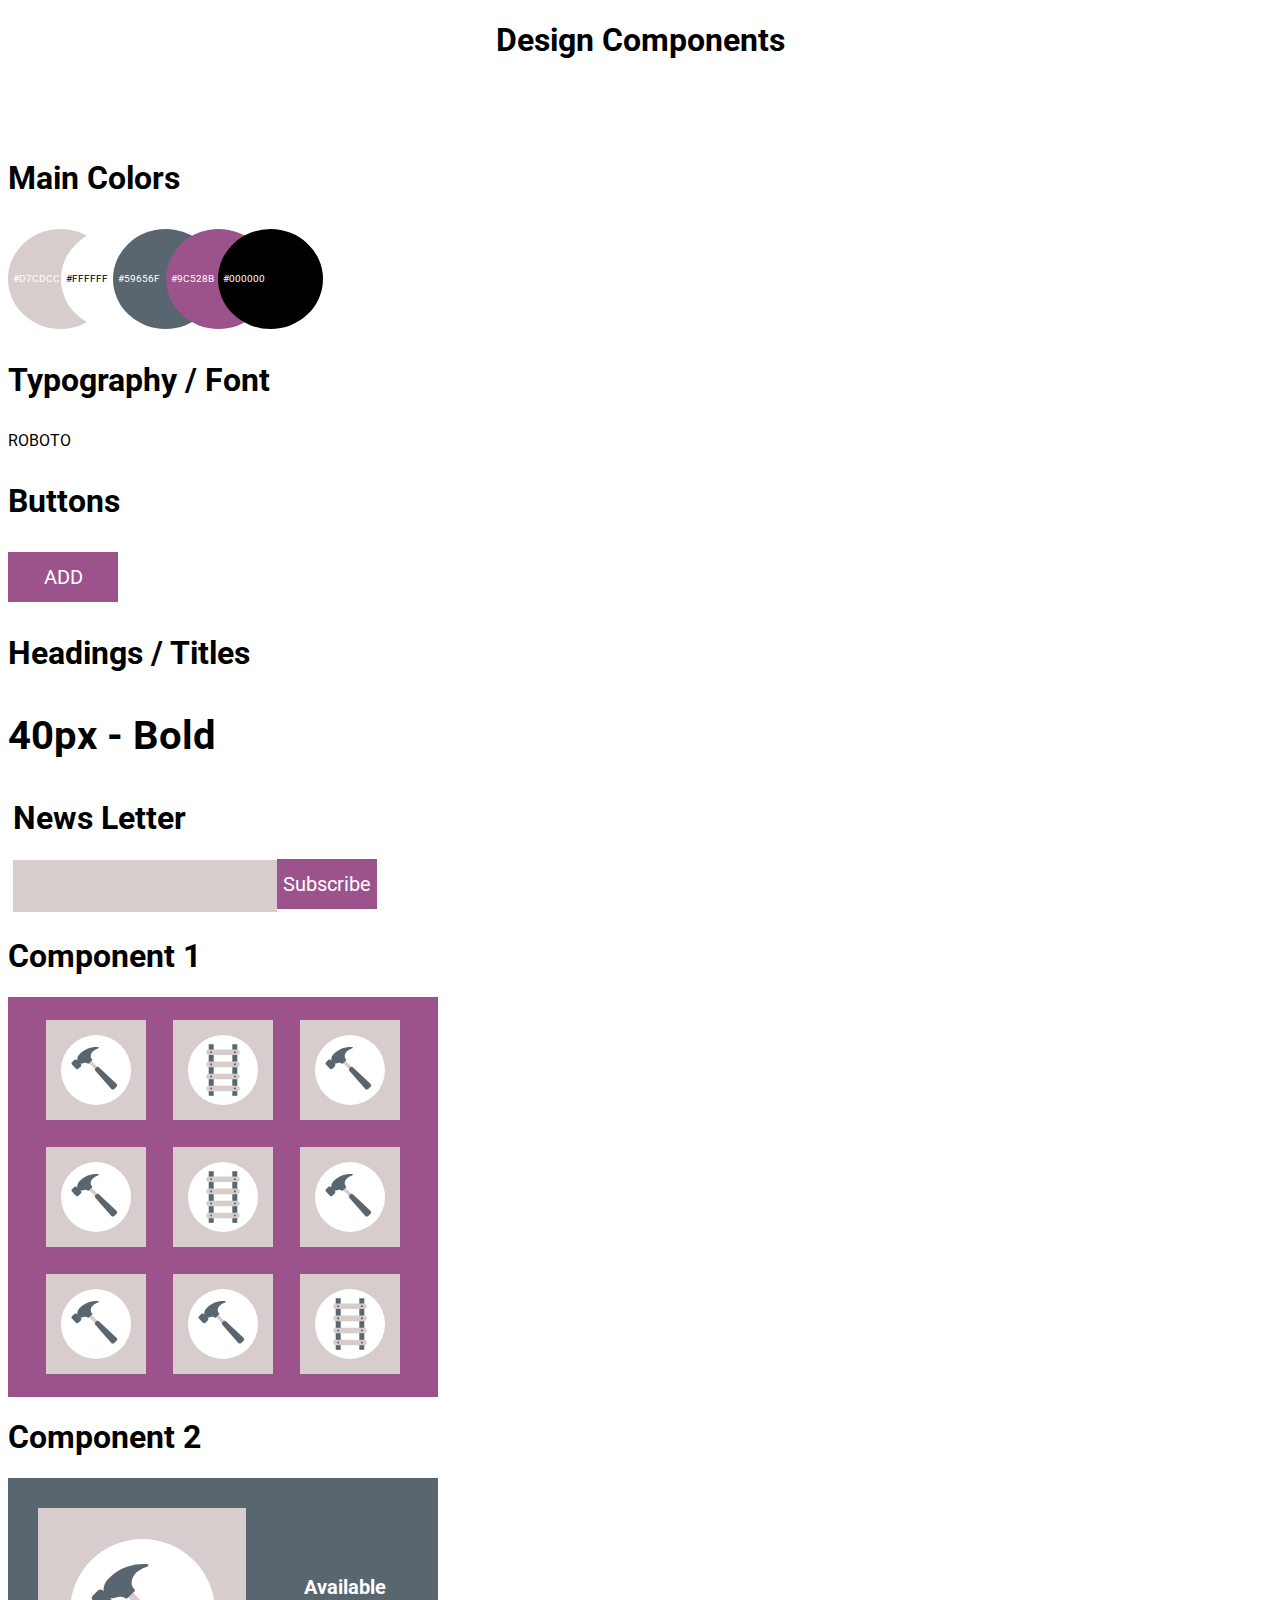
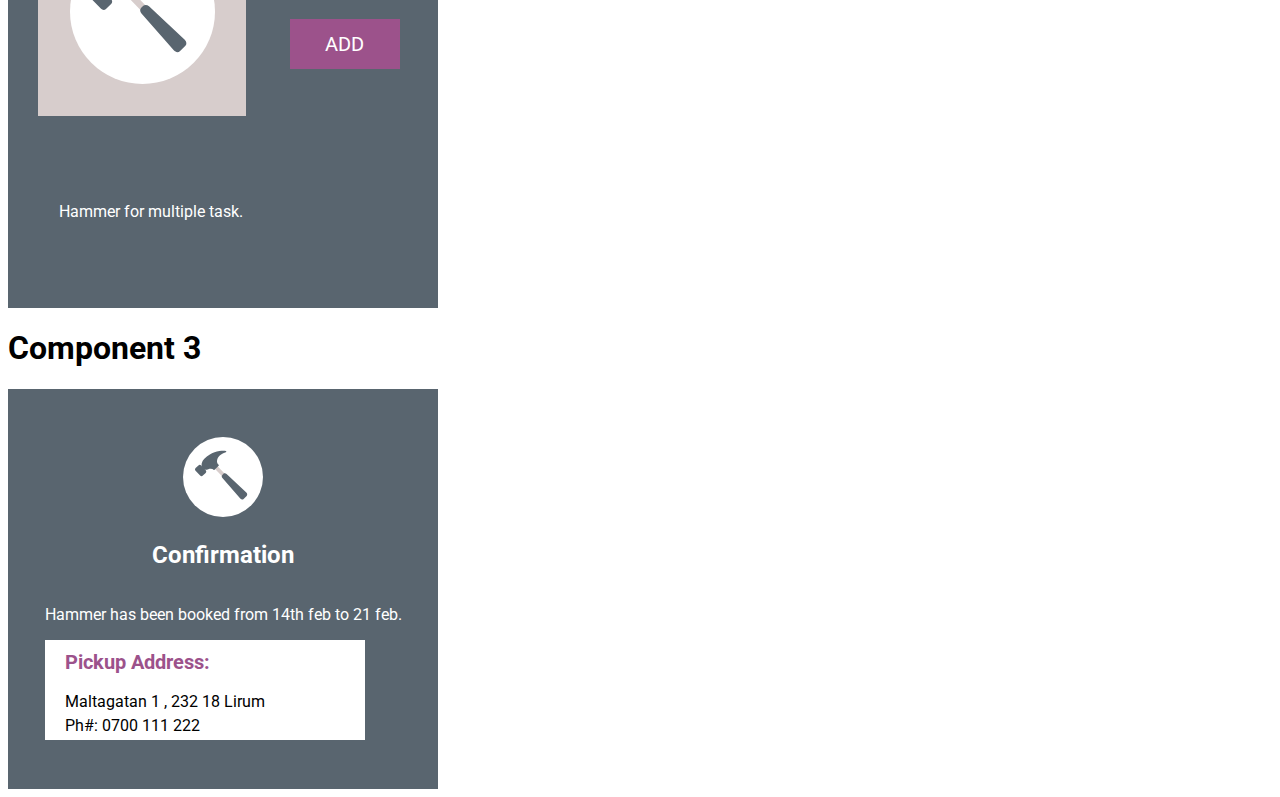
<file: components/index.html>
<!DOCTYPE html>
<html lang="en">
<head>
    <meta charset="UTF-8">
    <meta name="viewport" content="width=device-width, initial-scale=1.0">
    <title>Components</title>
    <link href='https://fonts.googleapis.com/css?family=Roboto' rel='stylesheet'>
    <link rel="stylesheet" href="components.css">
</head>
<body>
    <div class="design">
        <h1> Design Components </h1>
    </div>
    <p class="color"> Main Colors </p> 
    <div class="maincolors">
            <span class="cream">#D7CDCC</span>
            <span class="white">#FFFFFF</span>
            <span class="darkgray">#59656F</span>
            <span class="purple">#9C528B</span>
            <span class="black">#000000</span>
    </div>
    <div>
        <p class="mainfont"> Typography / Font </p>   
        <p class="mainfontName">ROBOTO</p>
    </div>
    <div>
        <p class="mainfont"> Buttons </p>   
        <button class="addButton">ADD</button>
    </div>
    <div>
        <p class="mainfont"> Headings / Titles </p>   
        <p class="mainfontHeading">40px - Bold</p>
    </div>
    <div class="newsletter">
        <h1>News Letter</h1>
        <input type="text" name="" id=""><button class="addButton">Subscribe</button>
        </div>
    <h1> Component 1 </h1>
    <div class="grid">
        <div class="box"><img src="../svg/hammer-svgrepo-com.svg" alt=""></div>
        <div class="box"><img src="../svg/ladder-svgrepo-com.svg" alt=""></div>
        <div class="box"><img src="../svg/hammer-svgrepo-com.svg" alt=""></div>
        <div class="box"><img src="../svg/hammer-svgrepo-com.svg" alt=""></div>
        <div class="box"><img src="../svg/ladder-svgrepo-com.svg" alt=""></div>
        <div class="box"><img src="../svg/hammer-svgrepo-com.svg" alt=""></div>
        <div class="box"><img src="../svg/hammer-svgrepo-com.svg" alt=""></div>
        <div class="box"><img src="../svg/hammer-svgrepo-com.svg" alt=""></div>
        <div class="box"><img src="../svg/ladder-svgrepo-com.svg" alt=""></div>
      </div>
      <h1> Component 2 </h1>
      <div class="grid2">
        <div class="box grid2Innerbox" style="width: 208px; height: 208px;"><img src="../svg/hammer-svgrepo-com.svg" alt="" style="width: 145px; height: 145px;"></div>
        <div class="box box2">
            <p>Available</p>
            <button class="addButton">ADD</button>
        </div>
        <div>
            <p class="grid2text">Hammer for multiple task.</p>
        </div>
      </div> 
      <h1> Component 3 </h1>
      <div class="grid3">
        <div class="box3"><img src="../svg/hammer-svgrepo-com.svg" alt="" style="width: 80px; height: 80px;"></div>
        <div class="box3"><h2 style="color: #ffffff;">Confirmation</h2></div>
        <div class="box3"><p style="color: #ffffff;">Hammer has been booked from 14th feb to 21 feb.</p></div>
        <div class="box5">
        <p class="heading">Pickup Address:</p>
        <p class="address">Maltagatan 1 , 232 18 Lirum</br>
        Ph#: 0700 111 222</p>
        </div>
      </div> 
</body>
</html>
</file>
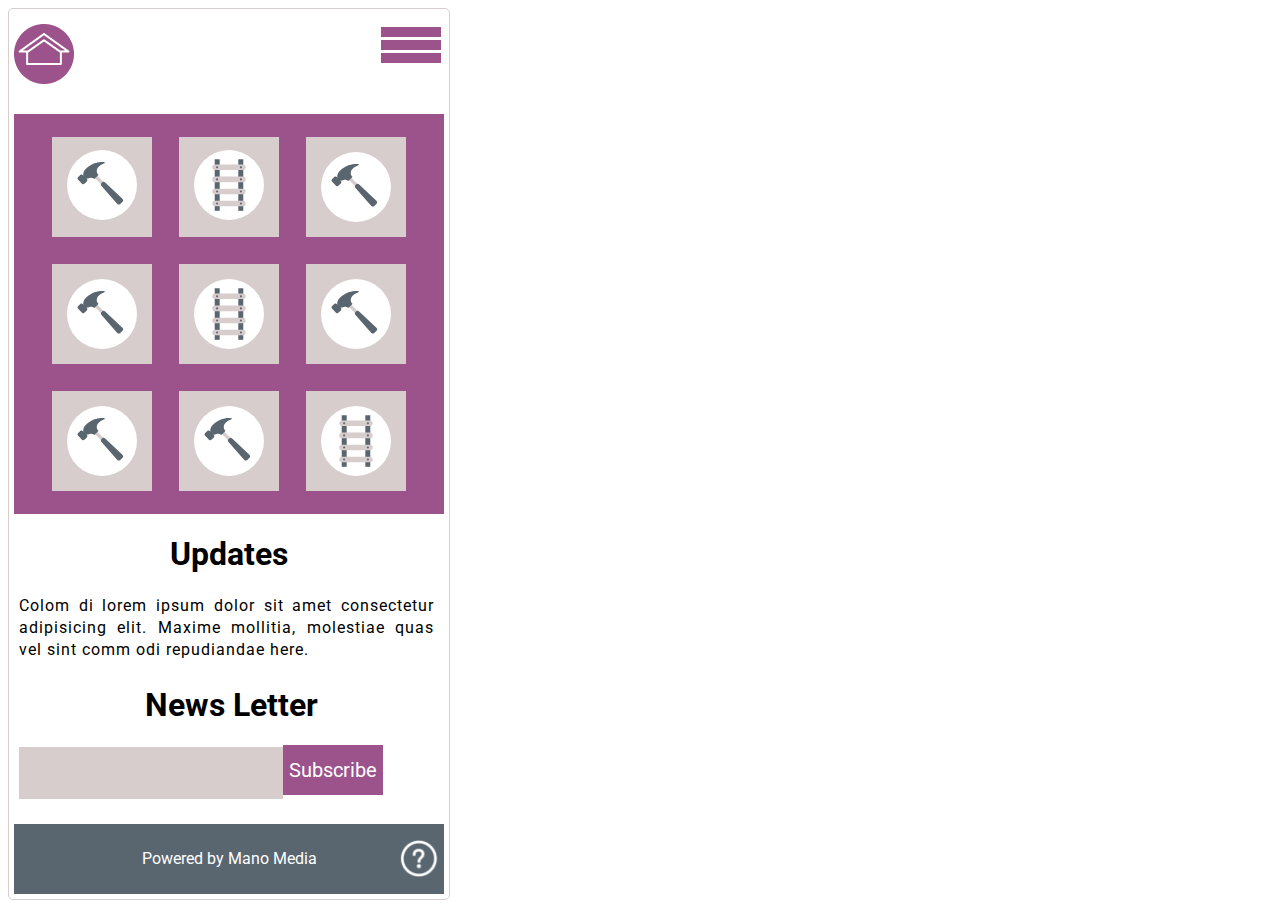
<file: verktygsbibliotek/index.html>
<!DOCTYPE html>
<html lang="en">
<head>
    <meta charset="UTF-8">
    <meta name="viewport" content="width=device-width, initial-scale=1.0">
    <title>Stickans Verktygsbibliotek</title>
    <link href='https://fonts.googleapis.com/css?family=Roboto' rel='stylesheet'>
    <link rel="stylesheet" href="style.css">
</head>
<body>
    <div class="grid-container ">
        <div class="iphonePro">
            <div class="topMenu">
                <div><a href="person.html"><img src="../svg/Logo.png" alt="Logo" style="width: 60px; height: 60px;"></a></div>
                <div class="hamburger">
                    <span></span>
                    <span></span>
                    <span></span>
                </div>
            </div>
            <div class="grid">
                <div class="box"><a href="single.html"><img src="../svg/hammer-svgrepo-com.svg" alt="hammer"></a></div>
                <div class="box"><a href="notavailable.html"><img src="../svg/ladder-svgrepo-com.svg" alt="ladder"></a></div>
                <div class="box"><img src="../svg/hammer-svgrepo-com.svg" alt="hammer"></div>
                <div class="box"><img src="../svg/hammer-svgrepo-com.svg" alt="hammer"></div>
                <div class="box"><img src="../svg/ladder-svgrepo-com.svg" alt="ladder"></div>
                <div class="box"><img src="../svg/hammer-svgrepo-com.svg" alt="ladder"></div>
                <div class="box"><img src="../svg/hammer-svgrepo-com.svg" alt="hammer"></div>
                <div class="box"><img src="../svg/hammer-svgrepo-com.svg" alt="hammer"></div>
                <div class="box"><img src="../svg/ladder-svgrepo-com.svg" alt="ladder"></div>
              </div>
              <div class="textarea">
                <h1>Updates</h1>
                <p>Colom di lorem ipsum dolor sit amet consectetur  adipisicing elit. Maxime mollitia, molestiae quas vel sint comm odi repudiandae here.</p>
                <div class="newsletter">
                <h1>News Letter</h1>
                <input type="text" name="" id=""><button class="addButton">Subscribe</button>
                </div>
            </div>
              <div class="footer">
                <p>Powered by Mano Media</p>
                <img style="width: 50px;" src="../svg/help icon.png" alt="">

              </div>
        </div>
        

    </div>
    
</body>
</html>
</file>
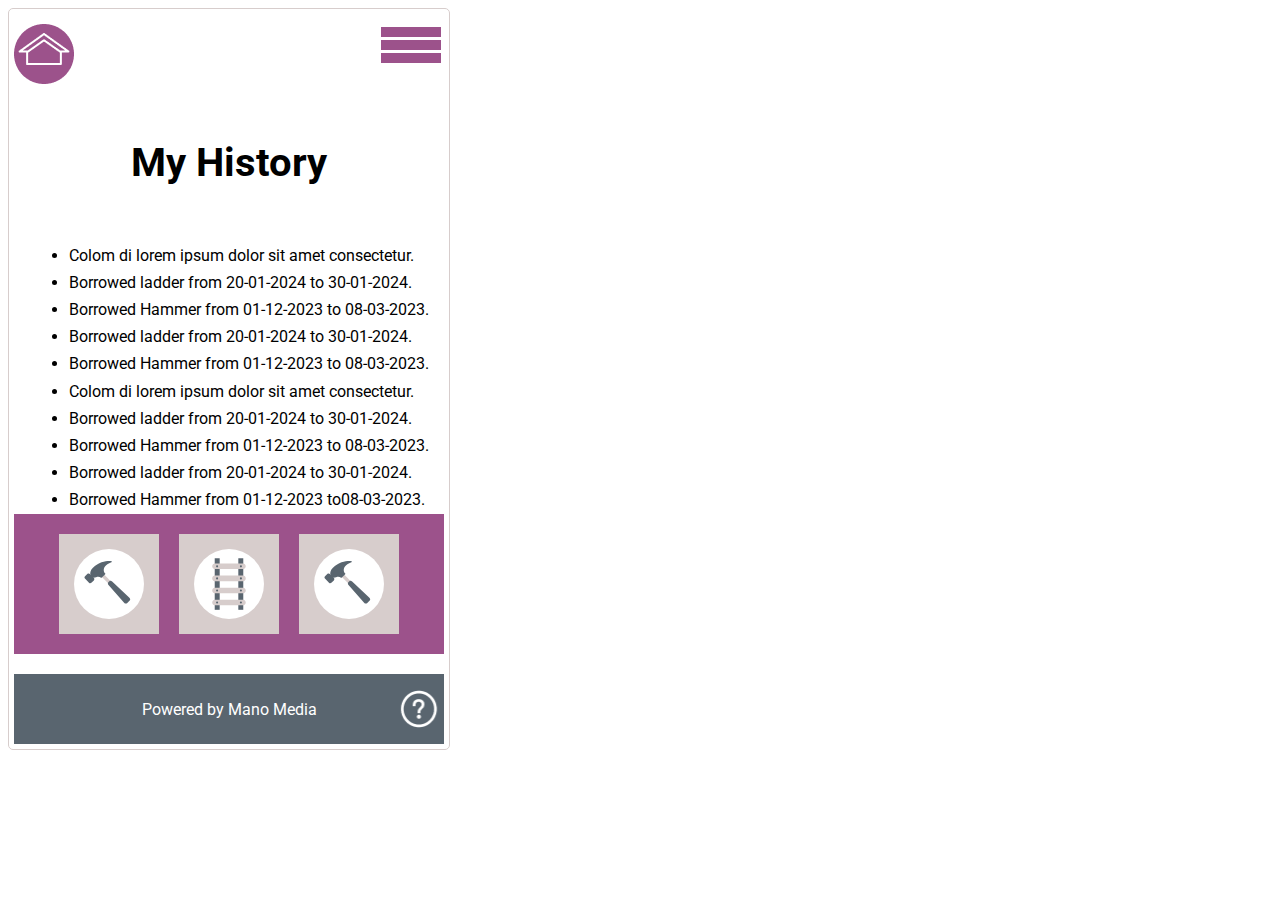
<file: verktygsbibliotek/history.html>
<!DOCTYPE html>
<html lang="en">
<head>
    <meta charset="UTF-8">
    <meta name="viewport" content="width=device-width, initial-scale=1.0">
    <title>Stickans Verktygsbibliotek</title>
    <link href='https://fonts.googleapis.com/css?family=Roboto' rel='stylesheet'>
    <link rel="stylesheet" href="style.css">
</head>
<body>
    <div class="grid-container ">
        <div class="iphonePro">
            <div class="topMenu">
                <div><a href="person.html"><img src="../svg/Logo.png" alt="Logo" style="width: 60px; height: 60px;"></a></div>
                <div class="hamburger">
                    <span></span>
                    <span></span>
                    <span></span>
                </div>
            </div>
            <div class="grid3 " style="background-color: #ffffff;">
            <p style="font-size: 40px;font-weight: bold;">My History</p>
            <ul style="text-align: justify; line-height: 1.7;">
                <li>Colom di lorem ipsum dolor sit amet consectetur.</li>
                <li>Borrowed ladder from 20-01-2024 to  30-01-2024.</li>
                <li>Borrowed Hammer from 01-12-2023 to 08-03-2023.</li>
                <li>Borrowed ladder from 20-01-2024 to  30-01-2024.</li>
                <li>Borrowed Hammer from 01-12-2023 to 08-03-2023.</li>
                <li>Colom di lorem ipsum dolor sit amet consectetur. </li>
                <li>Borrowed ladder from 20-01-2024 to  30-01-2024.</li>
                <li>Borrowed Hammer from 01-12-2023 to 08-03-2023.</li>
                <li>Borrowed ladder from 20-01-2024 to  30-01-2024.</li>
                <li>Borrowed Hammer from 01-12-2023 to08-03-2023.</li>
            </ul>
              </div> 
              <div class="textarea textareaPerson">
                <div class="gallery">
                    <div class="box"><img src="../svg/hammer-svgrepo-com.svg" alt="hammer"></div>
                    <div class="box"><img src="../svg/ladder-svgrepo-com.svg" alt="ladder"></div>
                    <div class="box"><img src="../svg/hammer-svgrepo-com.svg" alt="hammer"></div>
                </div>
            </div>
              <div class="footer">
                <p>Powered by Mano Media</p>
                <img style="width: 50px;" src="../svg/help icon.png" alt="">

              </div>
        </div>

    </div>
    
</body>
</html>
</file>
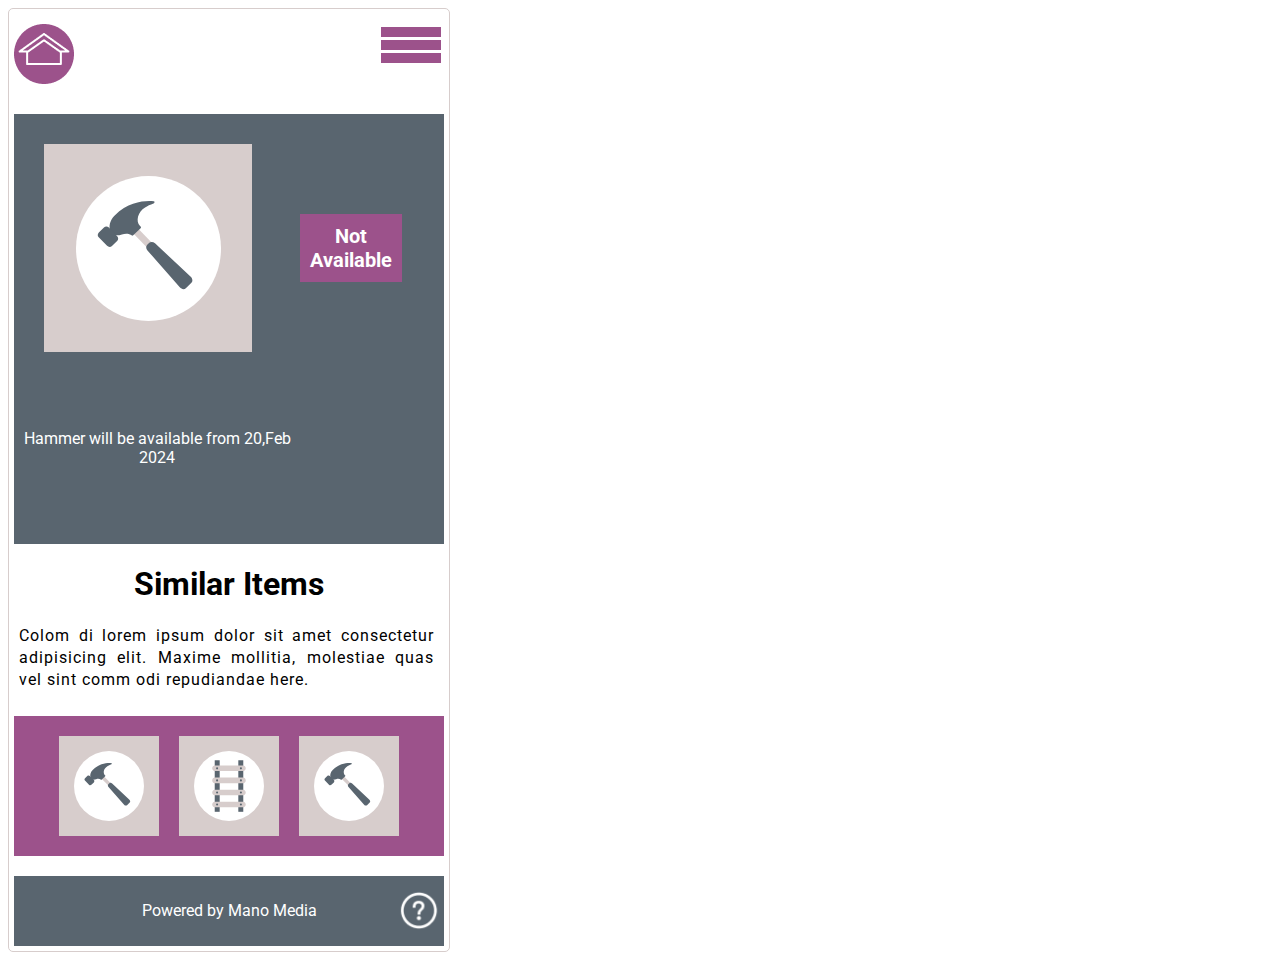
<file: verktygsbibliotek/notavailable.html>
<!DOCTYPE html>
<html lang="en">
<head>
    <meta charset="UTF-8">
    <meta name="viewport" content="width=device-width, initial-scale=1.0">
    <title>Stickans Verktygsbibliotek</title>
    <link href='https://fonts.googleapis.com/css?family=Roboto' rel='stylesheet'>
    <link rel="stylesheet" href="style.css">
</head>
<body>
    <div class="grid-container ">
        <div class="iphonePro">
            <div class="topMenu">
                <div><a href="person.html"><img src="../svg/Logo.png" alt="Logo" style="width: 60px; height: 60px;"></a></div>
                <div class="hamburger">
                    <span></span>
                    <span></span>
                    <span></span>
                </div>
            </div>
            <div class="grid2">
                <div class="box grid2Innerbox" style="width: 208px; height: 208px;"><img src="../svg/hammer-svgrepo-com.svg" alt="" style="width: 145px; height: 145px;"></div>
                <div class="box box2">
                    <p style="background-color: #9C528B; padding: 10px;">Not Available</p>
                    
                </div>
                <div>
                    <p class="grid2text">Hammer  will be available from 20,Feb 2024</p>
                </div>
              </div> 
              <div class="textarea">
                <h1>Similar Items</h1>
                <p>Colom di lorem ipsum dolor sit amet consectetur  adipisicing elit. Maxime mollitia, molestiae quas vel sint comm odi repudiandae here.</p>
                <div class="gallery">
                    <div class="box"><img src="../svg/hammer-svgrepo-com.svg" alt="hammer"></div>
                    <div class="box"><img src="../svg/ladder-svgrepo-com.svg" alt="ladder"></div>
                    <div class="box"><img src="../svg/hammer-svgrepo-com.svg" alt="hammer"></div>
                </div>
            </div>
              <div class="footer">
                <p>Powered by Mano Media</p>
                <img style="width: 50px;" src="../svg/help icon.png" alt="">

              </div>
        </div>

    </div>
    
</body>
</html>
</file>
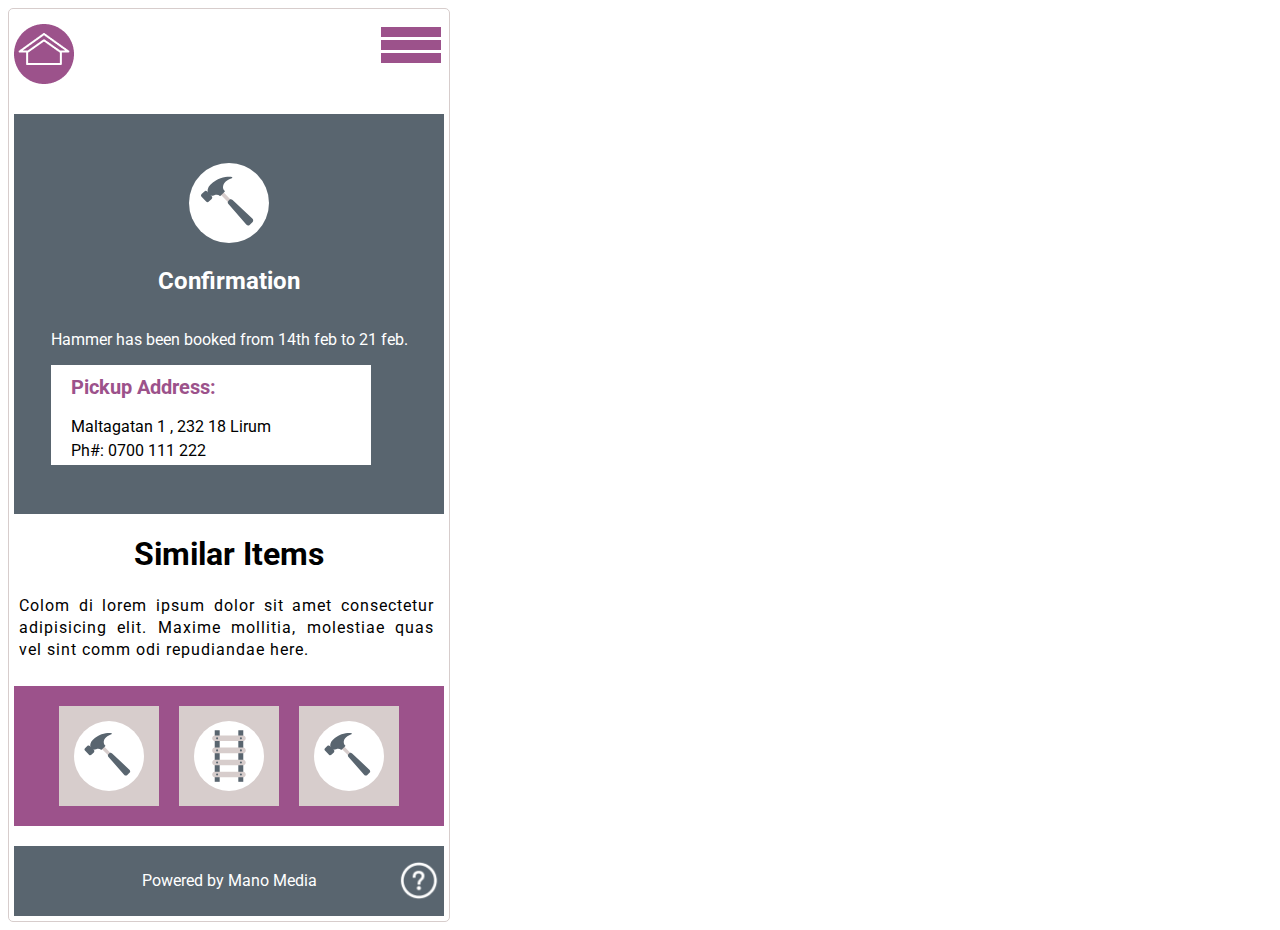
<file: verktygsbibliotek/notification.html>
<!DOCTYPE html>
<html lang="en">
<head>
    <meta charset="UTF-8">
    <meta name="viewport" content="width=device-width, initial-scale=1.0">
    <title>Stickans Verktygsbibliotek</title>
    <link href='https://fonts.googleapis.com/css?family=Roboto' rel='stylesheet'>
    <link rel="stylesheet" href="style.css">
</head>
<body>
    <div class="grid-container ">
        <div class="iphonePro">
            <div class="topMenu">
                <div><img src="../svg/Logo.png" alt="Logo" style="width: 60px; height: 60px;"></div>
                <div class="hamburger">
                    <span></span>
                    <span></span>
                    <span></span>
                </div>
            </div>
            <div class="grid3">
                <div class="box3"><img src="../svg/hammer-svgrepo-com.svg" alt="" style="width: 80px; height: 80px;"></div>
                <div class="box3"><h2 style="color: #ffffff;">Confirmation</h2></div>
                <div class="box3"><p style="color: #ffffff;">Hammer has been booked from 14th feb to 21 feb.</p></div>
                <div class="box5">
                <p class="heading">Pickup Address:</p>
                <p class="address">Maltagatan 1 , 232 18 Lirum</br>
                Ph#: 0700 111 222</p>
                </div>
              </div> 
              <div class="textarea">
                <h1>Similar Items</h1>
                <p>Colom di lorem ipsum dolor sit amet consectetur  adipisicing elit. Maxime mollitia, molestiae quas vel sint comm odi repudiandae here.</p>
                <div class="gallery">
                    <div class="box"><img src="../svg/hammer-svgrepo-com.svg" alt="hammer"></div>
                    <div class="box"><img src="../svg/ladder-svgrepo-com.svg" alt="ladder"></div>
                    <div class="box"><img src="../svg/hammer-svgrepo-com.svg" alt="hammer"></div>
                </div>
            </div>
              <div class="footer">
                <p>Powered by Mano Media</p>
                <img style="width: 50px;" src="../svg/help icon.png" alt="">

              </div>
        </div>

    </div>
    
</body>
</html>
</file>
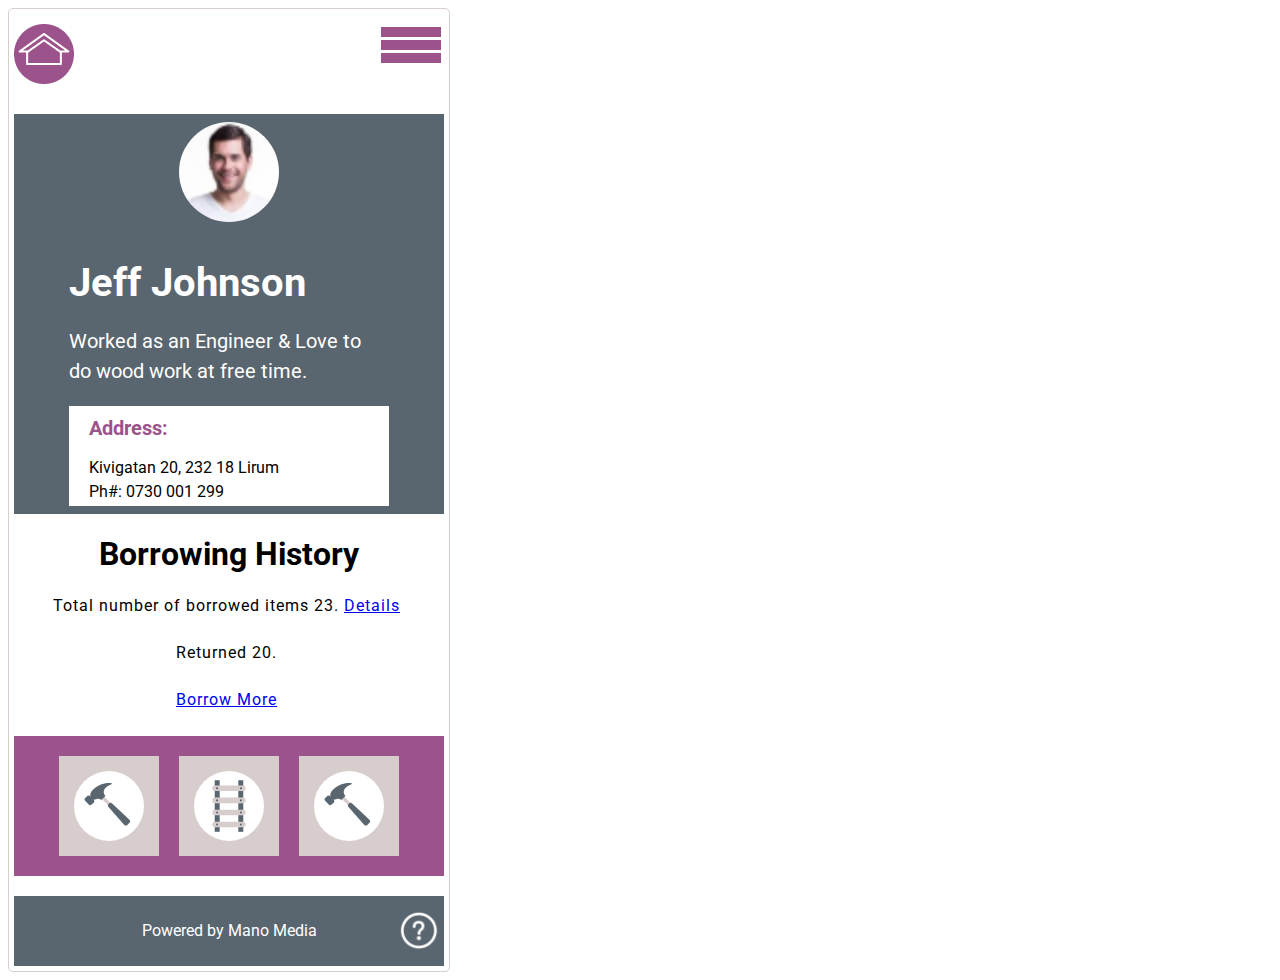
<file: verktygsbibliotek/person.html>
<!DOCTYPE html>
<html lang="en">
<head>
    <meta charset="UTF-8">
    <meta name="viewport" content="width=device-width, initial-scale=1.0">
    <title>Stickans Verktygsbibliotek</title>
    <link href='https://fonts.googleapis.com/css?family=Roboto' rel='stylesheet'>
    <link rel="stylesheet" href="style.css">
</head>
<body>
    <div class="grid-container ">
        <div class="iphonePro">
            <div class="topMenu">
                <div><a href="person.html"><img src="../svg/Logo.png" alt="Logo" style="width: 60px; height: 60px;"></a></div>
                <div class="hamburger">
                    <span></span>
                    <span></span>
                    <span></span>
                </div>
            </div>
            <div class="grid3 ">
                <div class="box3"><img src="../svg/person.png" alt="" style="width: 100px; height: 100px; border-radius: 50%;"></div>
                <div class="grid3p "><h2 style="color: #ffffff; font-size: 40px; font-weight: bold; margin-bottom:0px;">Jeff Johnson</h2></div>
                <div class="grid3p"><p style="color: #ffffff; font-size: 20px; line-height: 1.5;">Worked as an Engineer & Love to <br> do wood work at free time.</p></div>
                <div class="box5">
                <p class="heading">Address:</p>
                <p class="address">Kivigatan 20, 232 18 Lirum</br>
                Ph#: 0730 001 299</p>
                </div>
              </div> 
              <div class="textarea textareaPerson">
                <h1>Borrowing History</h1>
                <p>Total number of  borrowed items 23. <a href="history.html">Details</a></p>
                    <p>Returned 20.</p>
                    <p><a href="index.html">Borrow More</a></p>
                <div class="gallery">
                    <div class="box"><img src="../svg/hammer-svgrepo-com.svg" alt="hammer"></div>
                    <div class="box"><img src="../svg/ladder-svgrepo-com.svg" alt="ladder"></div>
                    <div class="box"><img src="../svg/hammer-svgrepo-com.svg" alt="hammer"></div>
                </div>
            </div>
              <div class="footer">
                <p>Powered by Mano Media</p>
                <img style="width: 50px;" src="../svg/help icon.png" alt="">

              </div>
        </div>

    </div>
    
</body>
</html>
</file>
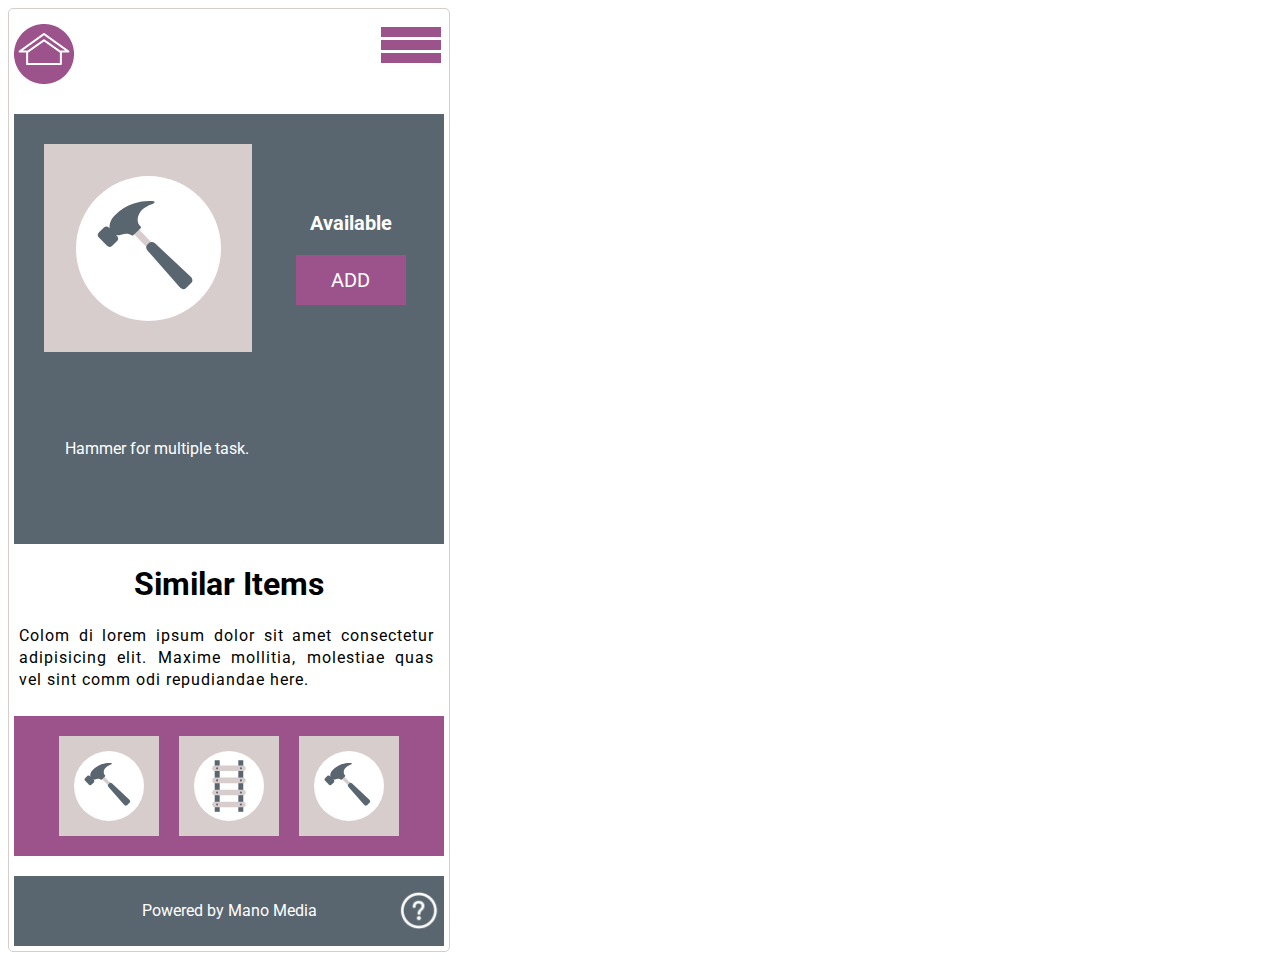
<file: verktygsbibliotek/single.html>
<!DOCTYPE html>
<html lang="en">
<head>
    <meta charset="UTF-8">
    <meta name="viewport" content="width=device-width, initial-scale=1.0">
    <title>Stickans Verktygsbibliotek</title>
    <link href='https://fonts.googleapis.com/css?family=Roboto' rel='stylesheet'>
    <link rel="stylesheet" href="style.css">
</head>
<body>
    <div class="grid-container ">
        <div class="iphonePro">
            <div class="topMenu">
                <div><a href="person.html"></a><img src="../svg/Logo.png" alt="Logo" style="width: 60px; height: 60px;"></a></div>
                <div class="hamburger">
                    <span></span>
                    <span></span>
                    <span></span>
                </div>
            </div>
            <div class="grid2">
                <div class="box grid2Innerbox" style="width: 208px; height: 208px;"><img src="../svg/hammer-svgrepo-com.svg" alt="" style="width: 145px; height: 145px;"></div>
                <div class="box box2">
                    <p>Available</p>
                    <button class="addButton"><a href="notification.html" style="color: #FFFFFF; text-decoration: none;">ADD</a></button>
                </div>
                <div>
                    <p class="grid2text">Hammer for multiple task.</p>
                </div>
              </div> 
              <div class="textarea">
                <h1>Similar Items</h1>
                <p>Colom di lorem ipsum dolor sit amet consectetur  adipisicing elit. Maxime mollitia, molestiae quas vel sint comm odi repudiandae here.</p>
                <div class="gallery">
                    <div class="box"><img src="../svg/hammer-svgrepo-com.svg" alt="hammer"></div>
                    <div class="box"><img src="../svg/ladder-svgrepo-com.svg" alt="ladder"></div>
                    <div class="box"><img src="../svg/hammer-svgrepo-com.svg" alt="hammer"></div>
                </div>
            </div>
              <div class="footer">
                <p>Powered by Mano Media</p>
                <img style="width: 50px;" src="../svg/help icon.png" alt="">

              </div>
        </div>

    </div>
</body>
</html>
</file>
<file: components/components.css>
*{
    font-family: 'Roboto', sans-serif;
}
.design{
  text-align: center;
  margin-bottom: 100px;
}
.maincolors{
  display: grid;
  width: 430px;
  grid-template-columns: 1fr 1fr 1fr 1fr 1fr;
  font-size: 10px;
}
.cream, .black, .white, .purple, .darkgray{
display: block;
width: 100px;
height: 100px;
line-height: 100px;
border-radius: 50%;
color: #ffffff;
padding-left: 5px;

}
.cream{
background-color: #D7CDCC;

  }
.black{
background-color: #000000;
margin-left: -200%;
  }
.white{
background-color: #ffffff;
margin-left: -50%;
color: #000000;
  }
.purple{
background-color: #9C528B;
margin-left: -150%;
  }
.darkgray{
    background-color: #59656F;
    margin-left: -100%;
  }

.mainfont, .color{
    font-size: 32px;
    font-weight: bold;
    
}

.mainfontName{
    font-weight: normal;
}
.textarea h1{
  text-align: center;
}
.newsletter, .textarea p{
 margin-left: 5px;
 margin-bottom: 25px;

}
.textarea p{
  line-height: 22px;
  letter-spacing: 1px;
  text-align: justify;
  margin-right: 10px;
  font-size: 16px;

 }
.newsletter input{
  background-color: #D7CDCC;
  width: 260px;
  height: 50px;
  border: none;
}
.newsletter button{
  width: 100px;
  height: 50px;
  border: none;
  background-color: #9C528B;
  color: #ffffff;
}

.addButton{
    border-radius: 0;
    border-color: transparent;
    background-color: #9C528B;
    color:#ffffff;
}

.mainfontHeading{
    font-size: 40px;
    font-weight: bold;
}

.grid {
    display: grid;
    grid-template-columns: 1fr 1fr 1fr;
    grid-template-rows: 1fr 1fr 1fr;
    grid-template-columns: 100px 100px 100px;
    grid-template-rows: 100px 100px 100px;
    grid-gap: 27px;
    background-color: #9C528B;
    width: 430px;
    height: 400px;
    place-content: center;
  }
  .box {
    background-color: #D7CDCC;
    width: 100px;
    display: grid;
    place-content: center;
  }

  .grid2 {
    display: grid;
    grid-template-columns: 2fr 1fr;
    padding-top: 30px;
    background-color: #59656F;
    width: 430px;
    height: 400px;
  }
  .grid2Innerbox{
    margin-left: 30px;
  }

  .box img{
        width: 70px;
        height: 70px;
        
  }
  .box2{
    color: #ffffff;
    font-weight: bold;
    font-size: 20px;
    height: 208px;
    background-color: transparent;
    text-align: center;
  }
  .box2 p{
    font-weight: bold;
  }
  .addButton{
    width: 110px;
    height: 50px;
    font-size: 20px;
  }
  .grid2text{
    text-align: center;
    color: #ffffff;
  }

  .grid3 {
    display: grid;
    place-content: center;
    text-align: center;
    background-color: #59656F;
    width: 430px;
    height: 400px;
  }
  .box5{
    width: 300px;
    height:100px;
    background: #ffffff;
    text-align: left;
    padding-left: 20px;
  }
  .address{
    font-size: 16px;
    line-height: 1.5;
  }
  .heading{
    font-weight: bold;
    color: #9C528B;
    font-size: 20px;
    margin-top: 10px;
    margin-bottom: 10px;
  }
</file>
<file: verktygsbibliotek/style.css>
*{
    font-family: 'Roboto', sans-serif;
}
.grid-container {
    width: 430px;
    display: grid;
    grid-template-columns: repeat(3, 1fr);
    justify-content: space-between;
    align-content: space-between;


 /*    
    grid-template-columns: repeat(auto-fit, minmax(400px, 0.6fr));
    grid-template-rows: 430px 430px 430px; */   
}

.iphonePro{
    height: fit-content;
    border: 1px solid #D7CDCC;
    border-radius: 5px;
    padding: 5px 5px;
}
.grid {
    display: grid;
    grid-template-columns: 1fr 1fr 1fr;
    grid-template-rows: 1fr 1fr 1fr;
    grid-template-columns: 100px 100px 100px;
    grid-template-rows: 100px 100px 100px;
    grid-gap: 27px;
    background-color: #9C528B;
    width: 430px;
    height: 400px;
    place-content: center;
    text-align: center;
  }
  .box {
    background-color: #D7CDCC;
    width: 100px;
    display: grid;
    place-content: center;
  }
  .box img{
    width: 70PX;
    height: 70px;  
}
  .topMenu{
    height: 100px;
    background-color: #ffffff;
    display: grid;
    justify-content: space-between;
    grid-template-columns: 1fr 1fr;
    align-content: space-between;
    grid-template-columns: auto auto;
  }
  .topMenu img, .hamburger{
    margin-top: 10px;
  }
  .hamburger span{
    display: block;
    background-color: #9C528B;
    width: 60px;
    height: 10px;
    margin: 3px;
  }
  .textarea h1{
    text-align: center;
  }
  .newsletter, .textarea p{
   margin-left: 5px;
   margin-bottom: 25px;

  }
  .textarea p{
    line-height: 22px;
    letter-spacing: 1px;
    text-align: justify;
    margin-right: 10px;
    font-size: 16px;
 
   }
  .newsletter input{
    background-color: #D7CDCC;
    width: 260px;
    height: 50px;
    border: none;
  }
  .newsletter button{
    width: 100px;
    height: 50px;
    border: none;
    background-color: #9C528B;
    color: #ffffff;
  }
  .footer{
    background: #59656F;
    color: #ffffff;
   /* display: grid;
    justify-content: space-between;
    align-content: space-between;
    grid-template-columns: auto auto;
    padding: 5px 5px;
    */
    width: 430px;
    height: 70px;
    position: relative;
    display: flex;
    align-items: center;
    justify-content: center;
    
  }
  .footer img{
  
    position: absolute;
    right: 0;
  }

.leftside{
    background-color: #D7CDCC;
}
.rightside{
    background-color: #D7CDCC;
}


/** Single Page **/

.grid2 {
    display: grid;
    grid-template-columns: 2fr 1fr;
    padding-top: 30px;
    background-color: #59656F;
    width: 430px;
    height: 400px;
  }
  .grid2Innerbox{
    margin-left: 30px;
  }

  .box2{
    color: #ffffff;
    font-weight: bold;
    font-size: 20px;
    height: 208px;
    background-color: transparent;
    text-align: center;
  }
  .box2 p{
    font-weight: bold;
  }
  .addButton{
    width: 110px;
    height: 50px;
    font-size: 20px;
    background-color: #9C528B;
    border-color: transparent;
  }
  .grid2text{
    text-align: center;
    color: #ffffff;
  }

  .gallery{
    display: grid;
    grid-template-columns: 1fr 1fr 1fr;
    grid-template-columns: 100px 100px 100px;
    grid-gap: 20px;
    background-color: #9C528B;
    width: 430px;
    height: 140px;
    place-content: center;
    margin-bottom: 20px;
    
  }

  .gallery div{

    height: 100px;
    width:100px;
  }


  /** Notifications **/

  .grid3 {
    display: grid;
    place-content: center;
    text-align: center;
    background-color: #59656F;
    width: 430px;
    height: 400px;
  }
  .box5{
    width: 300px;
    height:100px;
    background: #ffffff;
    text-align: left;
    padding-left: 20px;
  }
  .address{
    font-size: 16px;
    line-height: 1.5;
  }
  .heading{
    font-weight: bold;
    color: #9C528B;
    font-size: 20px;
    margin-top: 10px;
    margin-bottom: 10px;
  }

   /** Person **/
 .grid3p{
  text-align: left;
 }
 .textareaPerson h1, .textareaPerson p {
  text-align: center;
 }
</file>
